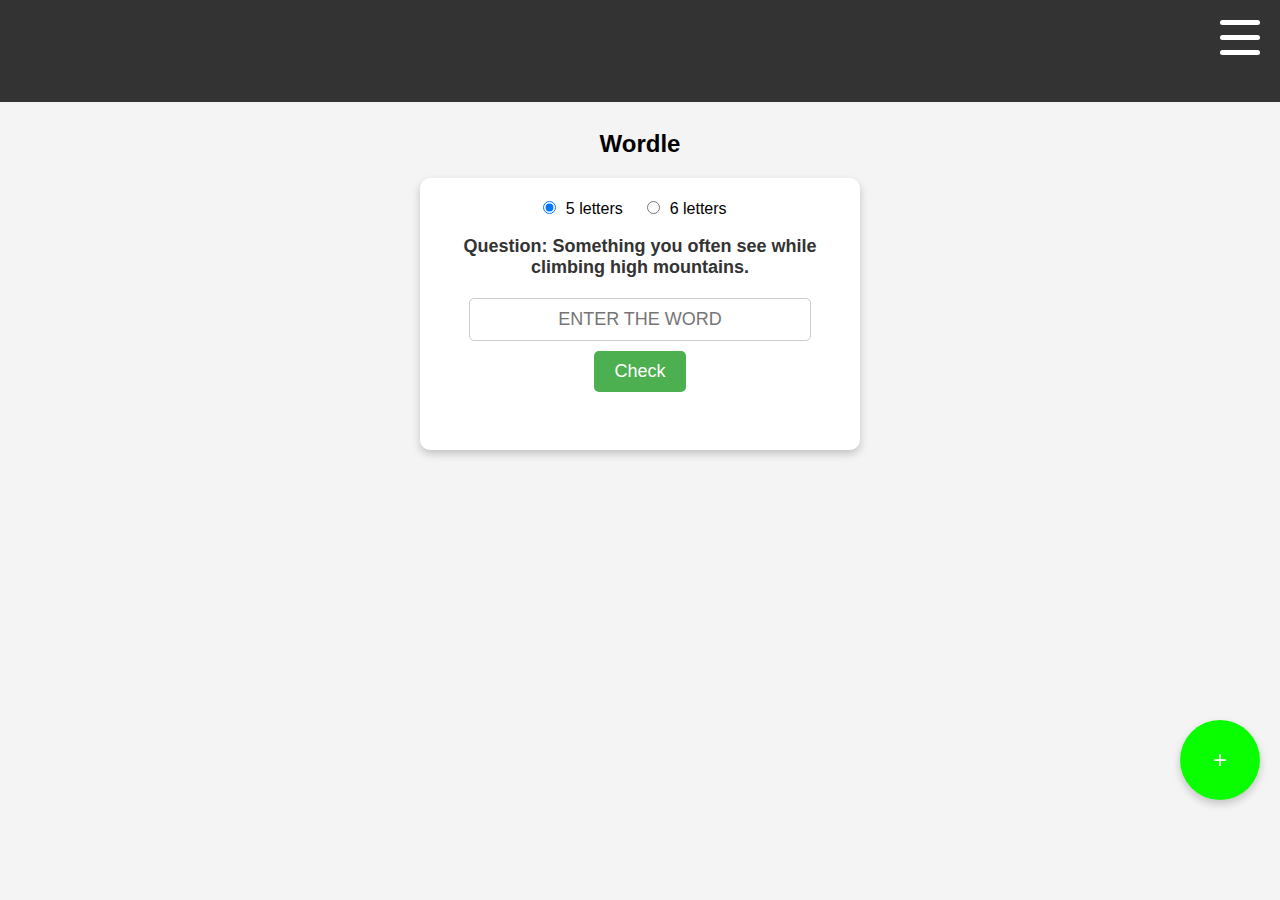
<file: index.html>
<!DOCTYPE html>
<html lang="ru">
<head>
    <meta charset="UTF-8">
    <meta name="viewport" content="width=device-width, initial-scale=1.0">
    <title>Викторины</title>
    <link rel="stylesheet" href="css/style.css">
</head>
<body>
    
    <!-- Меню-бургер -->
    <nav class="menu">
        <div class="burger-menu" onclick="toggleMenu()">
            <span></span>
            <span></span>
            <span></span>
        </div>
        <ul id="nav-links">
            <li onclick="showPage('wordle')">Wordle</li>
            <li onclick="showPage('adventure')">4 pics 1 word</li>
            <li onclick="showPage('rating')">rating</li>
        </ul>
    </nav>

    <!-- Контент -->
    <main>
        <section id="wordle" class="page active">
            <h2>Wordle</h2>
            <div id="wordle-game"></div>
        </section>

        <section id="adventure" class="page">
            <h2>4 pics 1 word</h2>
            <div id="four-pics-one-word-game"></div>
        </section>

        <section id="rating" class="page">
            <div id="rating-list"></div>
        </section>
    </main>
    <!-- Кнопка рейтинга -->
    <button id="rating-btn" onclick="toggleRatingForm()">+</button>
    
    <!-- Форма рейтинга -->
    <div id="rating-form">
        <h3>Add result</h3>
        <input type="text" id="student-name" placeholder="Name" required>
        <input type="text" id="student-surname" placeholder="Surname" required>
        <input type="number" id="student-score" placeholder="Score" required>
        <button onclick="submitRating()">Submit</button>
        
    </div>
    <script src="js/script.js"></script>
    <script src="js/wordle.js"></script>
    <script src="js/adventure.js"></script>
</body>
</html>
</file>
<file: css/style.css>
body {
    font-family: Arial, sans-serif;
    text-align: center;
    margin: 0;
    padding: 0;
}

/* Хедер на всю ширину */
.menu {
    background: #333;
    color: white;
    padding: 15px;
    text-align: right; /* Выравниваем меню вправо */
    position: fixed;
    top: 0px;
    left: 0;
    width: 100%;
    height: 8%; /* Теперь снова на всю ширину */
    z-index: 1000;
}
/* Общий стиль для меню */
#nav-links {
    position: fixed;
    top: 0;
    left: 0;
    width: 100vw; /* Во весь экран */
    height: 100vh; /* Во весь экран */
    background: rgba(0, 0, 0, 0.9); /* Затемненный фон */
    display: flex;
    flex-direction: column;
    justify-content: center; /* Центрируем текст по вертикали */
    align-items: center; /* Центрируем текст по горизонтали */
    list-style: none;
    margin: 0;
    padding: 0;
    opacity: 0;
    visibility: hidden;
    transition: opacity 0.3s ease, visibility 0.3s ease;
    z-index: 1000;
}

/* Когда меню открыто */
#nav-links.open {
    opacity: 1;
    visibility: visible;
}

/* Стили для пунктов меню */
#nav-links li {
    font-size: 24px;
    color: white;
    padding: 15px;
    cursor: pointer;
    transition: 0.3s;
}

#nav-links li:hover {
    color: #f0a500;
}

/* Стили для бургер-меню */
.burger-menu {
    position: fixed;
    top: 20px;
    right: 20px;
    width: 40px;
    height: 35px;
    display: flex;
    flex-direction: column;
    justify-content: space-between;
    cursor: pointer;
    z-index: 1101; /* Делаем бургер поверх всего */
}

/* Линии бургер-меню */
.burger-menu span {
    display: block;
    width: 100%;
    height: 5px;
    background: white;
    border-radius: 5px;
    transition: 0.4s;
}

/* Когда бургер превращается в X */
.burger-menu.open span:nth-child(1) {
    transform: translateY(15px) rotate(45deg);
}

.burger-menu.open span:nth-child(2) {
    opacity: 0; /* Скрываем среднюю линию */
}

.burger-menu.open span:nth-child(3) {
    transform: translateY(-15px) rotate(-45deg);
}

/* Делаем бургер белым, когда меню открыто */
.burger-menu.open span {
    background: white;
}

/* Опускаем контент, чтобы не прилипал к верху */
main {
    padding-top: 70px; /* Подогнали под фиксированный хедер */
}

/* Контентные страницы */
.page {
    display: none;
    padding: 20px;
}

.active {
    display: block;
}

/* Стили для поля ввода */
.word-input {
    font-size: 24px;
    padding: 10px;
    width: 250px;
    text-transform: uppercase;
    text-align: center;
    margin: 15px;
    border: 2px solid #444;
    border-radius: 5px;
}

/* Красивая кнопка */
.word-button {
    font-size: 20px;
    padding: 10px 20px;
    cursor: pointer;
    background: #007BFF;
    color: white;
    border: none;
    border-radius: 5px;
    transition: background 0.3s ease;
}

.word-button:hover {
    background: #0056b3;
}

/* Сообщения об ошибках и результатах */
.word-message {
    font-size: 20px;
    margin-top: 10px;
    color: red;
    font-weight: bold;
}

/* Блок с результатами */
.word-results {
    margin-top: 20px;
    display: flex;
    flex-direction: column;
    align-items: center;
}

/* Ряд букв */
.word-row {
    display: flex;
    justify-content: center;
    margin: 5px 0;
}

/* Буквы теперь в квадрате */
.word-letter {
    font-size: 32px;
    font-weight: bold;
    width: 50px;
    height: 50px;
    display: flex;
    align-items: center;
    justify-content: center;
    border: 3px solid black;
    margin: 3px;
    color: white;
    text-transform: uppercase;
    border-radius: 5px;
    box-shadow: 2px 2px 5px rgba(0, 0, 0, 0.2);
}

/* Цвета для правильных, частично правильных и неправильных букв */
.correct {
    background-color: green;
}

.partial {
    background-color: gold;
}

.wrong {
    background-color: gray;
}


/* Общий стиль */
body {
    font-family: Arial, sans-serif;
    background-color: #f4f4f4;
    text-align: center;
    padding: 20px;
}

/* Контейнер для игры */
#wordle-game, #four-pics-one-word-game {
    background: white;
    padding: 20px;
    border-radius: 10px;
    box-shadow: 0px 4px 8px rgba(0, 0, 0, 0.2);
    max-width: 400px;
    margin: 20px auto;
}

/* Вопрос */
.word-question, .word-hint {
    font-size: 18px;
    font-weight: bold;
    color: #333;
    margin-bottom: 10px;
}

/* Поле ввода */
.word-input {
    width: 80%;
    padding: 10px;
    margin: 10px 0;
    border-radius: 5px;
    border: 1px solid #ccc;
    font-size: 18px;
    text-transform: uppercase;
    text-align: center;
}

/* Кнопки */
.word-button {
    background-color: #4CAF50;
    color: white;
    padding: 10px 20px;
    border: none;
    border-radius: 5px;
    font-size: 18px;
    cursor: pointer;
    transition: 0.3s;
}

.word-button:hover {
    background-color: #45a049;
}

/* Сообщение */
.word-message {
    font-size: 18px;
    color: #d9534f;
    margin-top: 10px;
}

/* Блок с результатами */
.word-results {
    margin-top: 20px;
}

/* Ряды букв в Wordle */
.word-row {
    display: flex;
    justify-content: center;
    gap: 5px;
    margin: 5px 0;
}

/* Буквы */
.word-letter {
    width: 40px;
    height: 40px;
    line-height: 40px;
    text-align: center;
    font-size: 20px;
    font-weight: bold;
    border-radius: 5px;
    background: #ddd;
}

/* Цвета для Wordle */
.correct {
    background-color: #4CAF50; /* Зеленый - правильная буква и место */
    color: white;
}

.partial {
    background-color: #FFC107; /* Желтый - буква есть, но не там */
    color: white;
}

.wrong {
    background-color: #D9534F; /* Красный - буквы нет */
    color: white;
}

/* 🔹 4 Фотки 1 Слово */

/* Блок с изображениями */
.images-container {
    display: grid;
    grid-template-columns: repeat(2, 1fr);
    gap: 10px;
    margin-bottom: 10px;
}

/* Сами картинки */
.game-image {
    width: 100%;
    height: auto;
    border-radius: 10px;
    box-shadow: 0px 2px 5px rgba(0, 0, 0, 0.2);
    transition: 0.3s;
}

.game-image:hover {
    transform: scale(1.05);
}

/* Радиокнопки */
input[type="radio"] {
    margin-right: 5px;
}

label {
    font-size: 16px;
    margin-right: 15px;
    cursor: pointer;
}

/* 🔹 Адаптация для мобильных устройств */
@media (max-width: 500px) {
    .word-letter {
        width: 30px;
        height: 30px;
        line-height: 30px;
        font-size: 16px;
    }
    
    .word-input {
        font-size: 16px;
    }

    .word-button {
        font-size: 16px;
    }
}


/* Кнопка рейтинга */
#rating-btn {
    position: fixed;
    bottom: 20px;
    right: 20px;
    background-color: #2edf13;
    color: white;
    border: none;
    padding: 15px;
    border-radius: 50%;
    font-size: 24px;
    cursor: pointer;
    transition: background 0.3s;
}

#rating-btn:hover {
    background-color: #00b32a;
}

/* Форма рейтинга */
#rating-form {
    display: none;
    position: fixed;
    bottom: 80px;
    right: 120px;
    background: white;
    padding: 25px;
    border-radius: 10px;
    box-shadow: 0px 4px 8px rgba(0, 0, 0, 0.2);
    text-align: center;
}

#rating-form input {
    display: block;
    width: 80%;
    margin: 10px;
    padding: 16px;
    border: 1px solid #ccc;
    border-radius: 5px;
}

#rating-form button {
    background-color: #28a745;
    color: white;
    border: none;
    padding: 10px;
    width: 95%;
    border-radius: 5px;
    cursor: pointer;
}

#rating-form button:hover {
    background-color: #218838;
}

/* 📊 Увеличенная кнопка рейтинга */
#rating-btn {
    position: fixed;
    bottom: 100px; /* Подняли выше */
    right: 20px;
    background-color: #09ff00;
    color: white;
    border: none;
    width: 80px;
    height: 80px;
    border-radius: 50%;
    font-size: 24px;
    cursor: pointer;
    transition: background 0.3s, transform 0.2s;
    display: flex;
    align-items: center;
    justify-content: center;
    box-shadow: 0px 4px 8px rgba(0, 0, 0, 0.2);
}

#rating-btn:hover {
    background-color: #e68900;
    transform: scale(1.1);
}

/* 📊 Окно рейтинга во весь экран */
#rating-list {
    display: flex;
    justify-content: center;
    align-items: center;
    flex-direction: column;
    width: 100%;
}

#rating-list table {
    width: 60%; /* Увеличиваем ширину таблицы */
    max-width: 800px; /* Ограничиваем максимальную ширину */
    border-collapse: collapse;
    text-align: center;
    background: #fff;
    box-shadow: 0px 4px 10px rgba(0, 0, 0, 0.1);
}

#rating-list h2 {
    text-align: center;
    margin-bottom: 10px;
}

#rating-list th, #rating-list td {
    padding: 10px;
    border: 1px solid #ddd;
    font-size: 18px;
}

#rating-list th {
    background-color: #4CAF50;
    color: white;
}

.images-container {
    display: flex; /* Выстраиваем изображения в ряд */
    justify-content: center; /* Выравниваем по центру */
    gap: 15px; /* Добавляем отступы между изображениями */
    flex-wrap: wrap; /* Позволяем переносить на новую строку при необходимости */
    padding: 10px;
}

/* Стили для изображений */
.game-image {
    width: 150px; /* Фиксированная ширина */
    height: 150px; /* Фиксированная высота */
    object-fit: cover; /* Обрезаем изображение, чтобы не искажалось */
    border-radius: 10px; /* Закругляем углы */
    box-shadow: 0px 4px 8px rgba(0, 0, 0, 0.2); /* Добавляем тень для красоты */
    transition: transform 0.3s ease-in-out; /* Анимация увеличения при наведении */
}

/* Анимация при наведении */
.game-image:hover {
    transform: scale(1.1); /* Немного увеличиваем */
}
</file>
